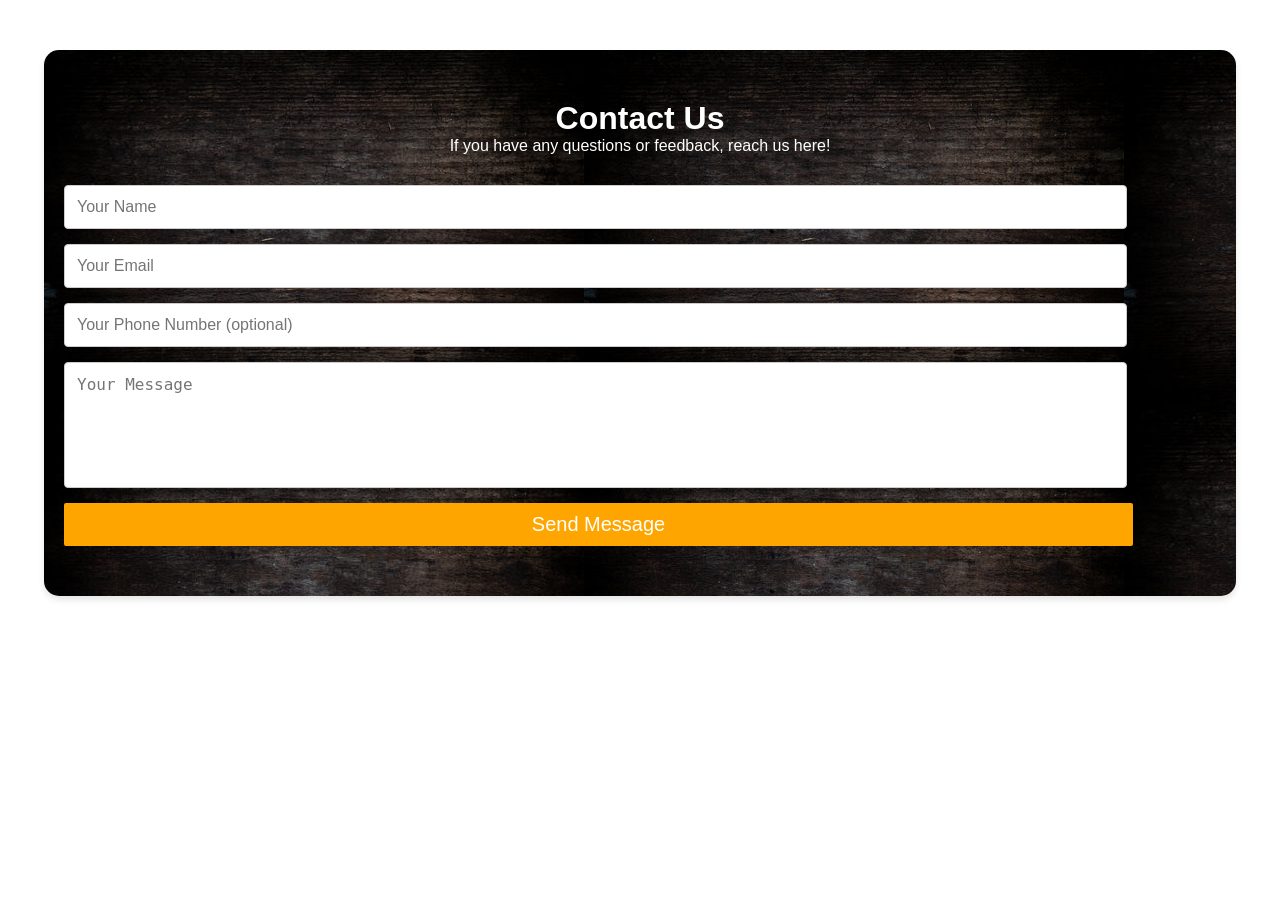
<file: tri2.html>
<!DOCTYPE html>
<html lang="en">
<head>
    <meta charset="UTF-8">
    <meta name="viewport" content="width=device-width, initial-scale=1.0">
    <meta http-equiv="X-UA-Compatible" content="ie=edge">
    <meta http-equiv="Content-Security-Policy" content="default-src 'self'; script-src 'self' 'unsafe-inline'; style-src 'self' 'unsafe-inline'; form-action 'none'; frame-ancestors 'none';">
    <meta name="referrer" content="strict-origin-when-cross-origin">
    <link rel="stylesheet" href="style.css">
    <title>ContactUs</title>
</head>
<body>
    <section class="contact-section">
        <h1>Contact Us</h1>
        <p>If you have any questions or feedback, reach us here!</p>
        <form class="contact-form" onsubmit="return false;">
            <input type="text" placeholder="Your Name" required>
            <input type="email" placeholder="Your Email" required>
            <input type="tel" placeholder="Your Phone Number (optional)">
            <textarea placeholder="Your Message" required></textarea>
            <button type="button" onclick="alert('Thank you for reaching out! We will respond soon.');">Send Message</button>
        </form>
    </section>
</body>
</html>
</file>
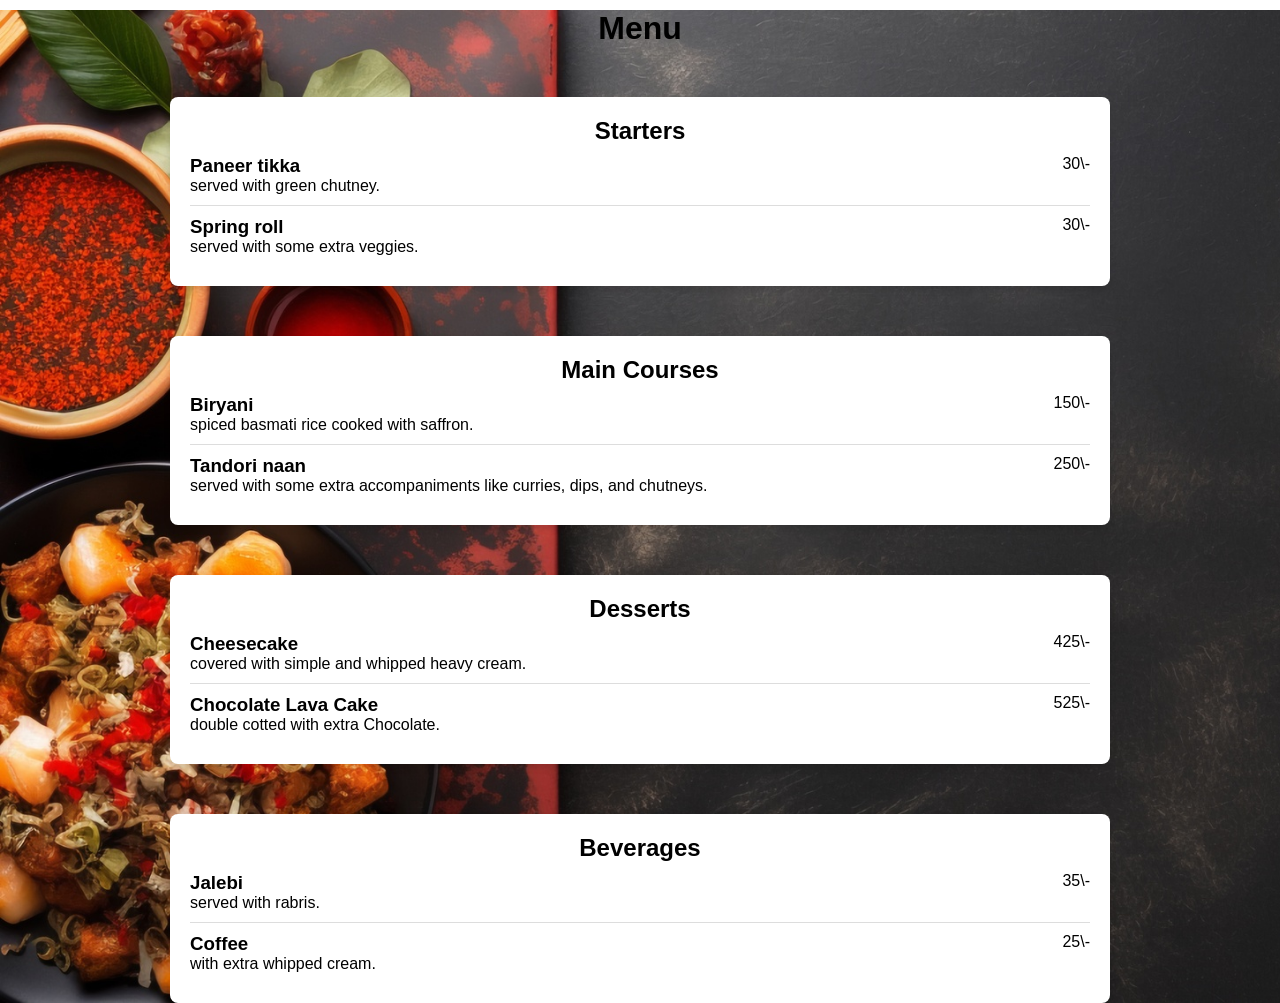
<file: tri3.html>
<!DOCTYPE html>
<html lang="en">
<head>
    <meta charset="UTF-8">
    <meta name="viewport" content="width=device-width, initial-scale=1.0">
    <meta http-equiv="X-UA-Compatible" content="ie=edge">
    <meta http-equiv="Content-Security-Policy" content="default-src 'self'; script-src 'self'; style-src 'self' 'unsafe-inline'; form-action 'self'; frame-ancestors 'none';">
    <meta name="referrer" content="strict-origin-when-cross-origin">
    <link rel="stylesheet" href="style.css">
    <title>Menu</title>
</head>
<body>
    <div id="Menu">
        <h1>Menu</h1>
        <form action="#">
                <div class="menu-section">
                            <h2>Starters</h2>
                            <div class="menu-item">
                                <div>
                                    <h3>Paneer tikka</h3>
                                    <p>served with green chutney.</p>
                                </div>
                                <span class="price">30\-</span>
                            </div>
                            <div class="menu-item">
                                <div>
                                    <h3>Spring roll</h3>
                                    <p>served with some extra veggies.</p>
                                </div>
                                <span class="price">30\-</span>
                            </div>
                        </div>
                        <div class="menu-section">
                            <h2>Main Courses</h2>
                            <div class="menu-item">
                                <div>
                                    <h3>Biryani</h3>
                                    <p>spiced basmati rice cooked with saffron.</p>
                                </div>
                                <span class="price">150\-</span>
                            </div>
                            <div class="menu-item">
                                <div>
                                    <h3>Tandori naan</h3>
                                    <p>served with some extra accompaniments like curries, dips, and chutneys.</p>
                                </div>
                                <span class="price">250\-</span>
                            </div>
                        </div>
                        <div class="menu-section">
                            <h2>Desserts</h2>
                            <div class="menu-item">
                                <div>
                                    <h3>Cheesecake</h3>
                                    <p>covered with simple and whipped heavy cream.</p>
                                </div>
                                <span class="price">425\-</span>
                            </div>
                            <div class="menu-item">
                                <div>
                                    <h3>Chocolate Lava Cake</h3>
                                    <p>double cotted with extra Chocolate.</p>
                                </div>
                                <span class="price">525\-</span>
                            </div>
                        </div>
                        <div class="menu-section">
                            <h2>Beverages</h2>
                            <div class="menu-item">
                                <div>
                                    <h3>Jalebi</h3>
                                    <p>served with rabris.</p>
                                </div>
                                <span class="price">35\-</span>
                            </div>
                            <div class="menu-item">
                                <div>
                                    <h3>Coffee</h3>
                                    <p>with extra whipped cream.</p>
                                </div>
                                <span class="price">25\-</span>
                            </div>
                        </div>
        </form>
    </div>
</body>
</html>
</file>
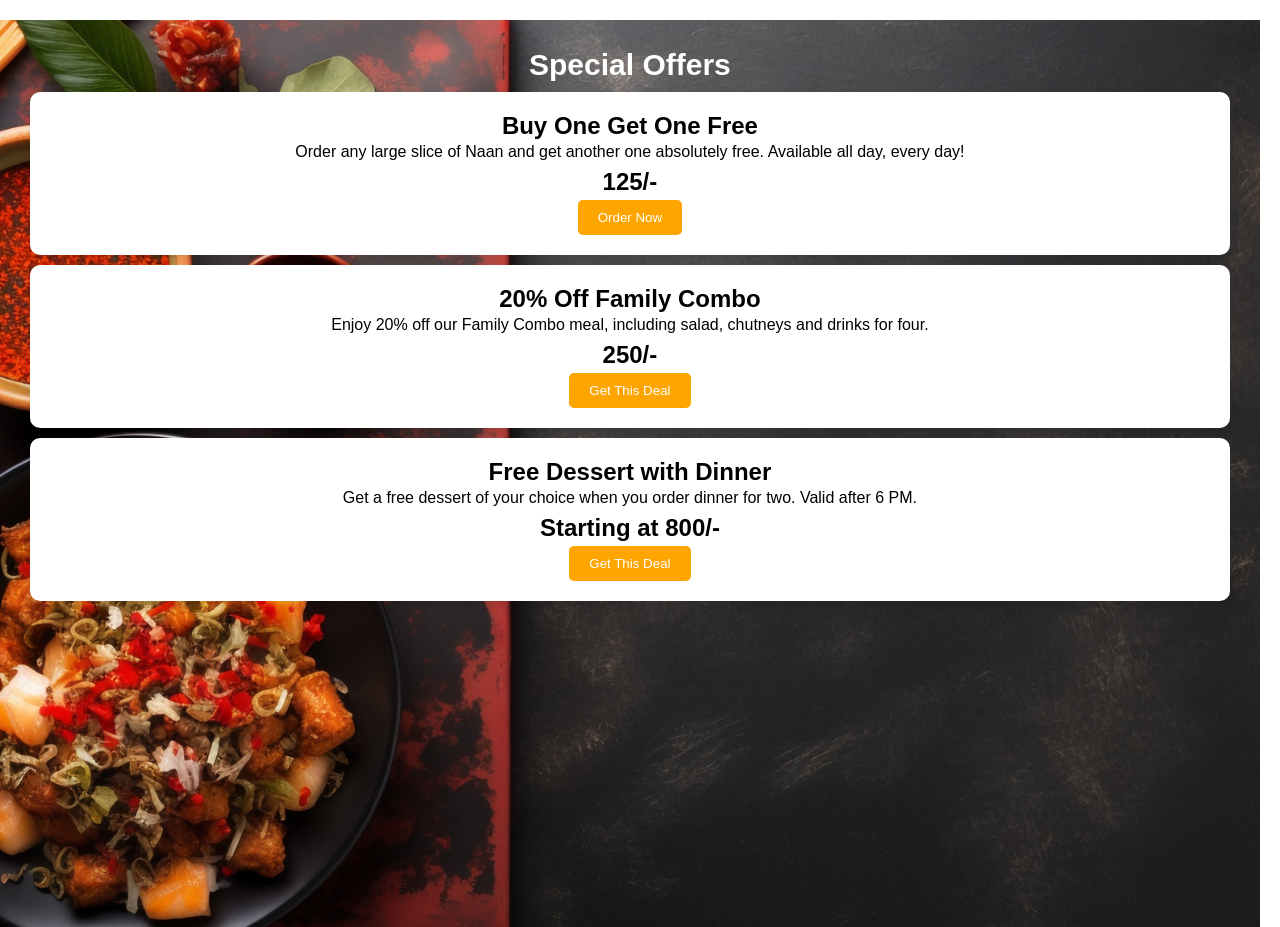
<file: tri4.html>
<!DOCTYPE html>
<html lang="en">
<head>
    <meta charset="UTF-8">
    <meta name="viewport" content="width=device-width, initial-scale=1.0">
    <meta http-equiv="X-UA-Compatible" content="ie=edge">
    <meta http-equiv="Content-Security-Policy" content="default-src 'self'; script-src 'self' 'unsafe-inline'; style-src 'self' 'unsafe-inline'; form-action 'none'; frame-ancestors 'none';">
    <meta name="referrer" content="strict-origin-when-cross-origin">
    <link rel="stylesheet" href="style.css">
    <title>Specials</title>
</head>
<body>
    <div id="Special Offers">
        <section class="offers-section">
        <h1>Special Offers</h1>
        <div class="offer">
            <h2>Buy One Get One Free</h2>
            <p>Order any large slice of Naan and get another one absolutely free. Available all day, every day!</p>
            <p class="price">125/-</p>
            <button type="button" onclick="alert('Order placed! Thank you.');">Order Now</button>
        </div>
        <div class="offer">
            <h2>20% Off Family Combo</h2>
            <p>Enjoy 20% off our Family Combo meal, including salad, chutneys and drinks for four.</p>
            <p class="price">250/-</p>
            <button type="button" onclick="alert('Deal applied! Proceed to checkout.');">Get This Deal</button>
        </div>
        <div class="offer">
            <h2>Free Dessert with Dinner</h2>
            <p>Get a free dessert of your choice when you order dinner for two. Valid after 6 PM.</p>
            <p class="price">Starting at 800/-</p>
            <button type="button" onclick="alert('Deal applied! Proceed to checkout.');">Get This Deal</button>
        </div>
        </section>
    </div>
</body>
</html>
</file>
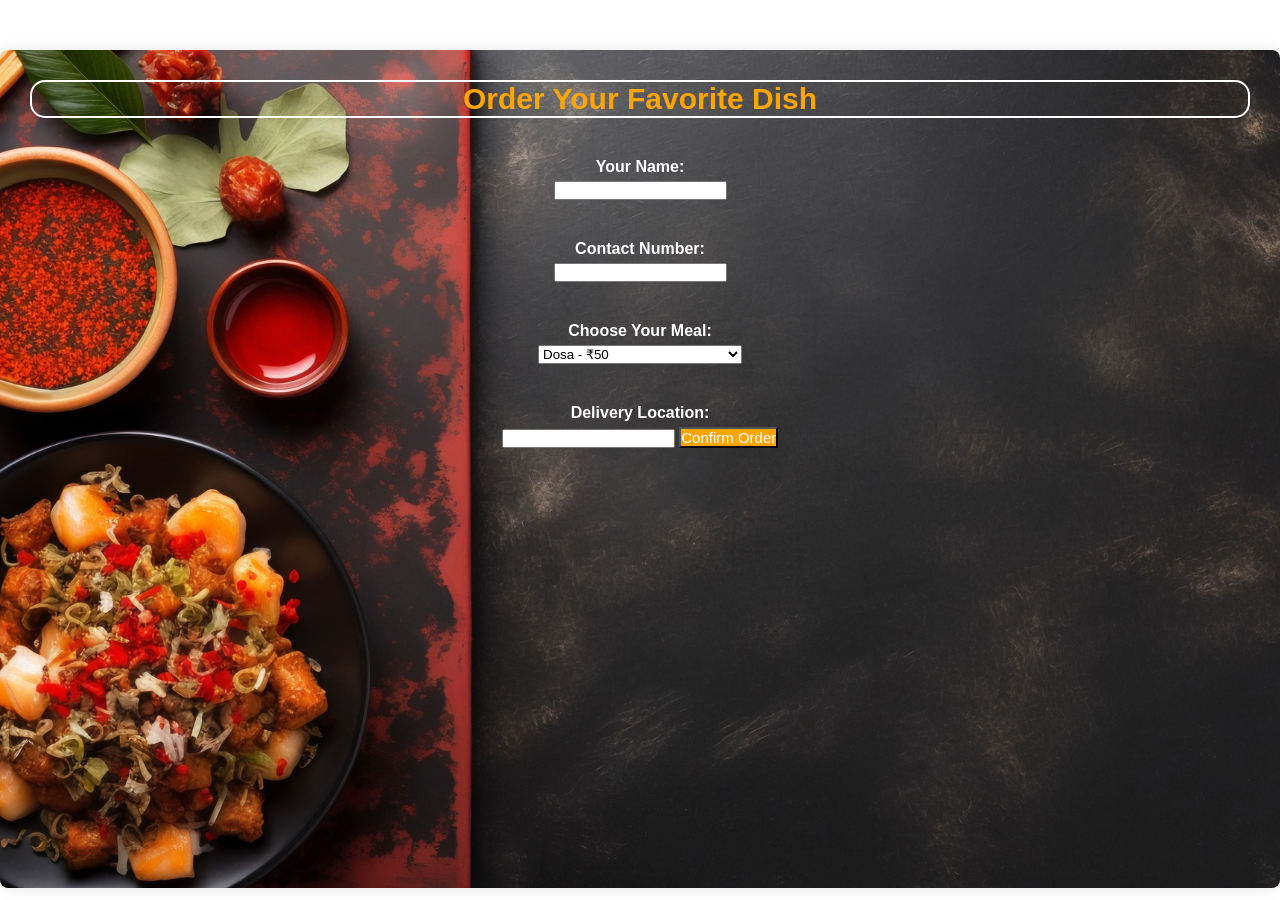
<file: tri5.html>
<!DOCTYPE html>
<html lang="en">
<head>
    <meta charset="UTF-8">
    <meta name="viewport" content="width=device-width, initial-scale=1.0">
    <meta http-equiv="X-UA-Compatible" content="ie=edge">
    <meta http-equiv="Content-Security-Policy" content="default-src 'self'; script-src 'self' 'unsafe-inline'; style-src 'self' 'unsafe-inline'; form-action 'none'; frame-ancestors 'none';">
    <meta name="referrer" content="strict-origin-when-cross-origin">
    <link rel="stylesheet" href="style.css">
    <link href="https://fonts.googleapis.com/css2?family=Ubuntu+Mono&display=swap"
        rel="stylesheet">
    <title>Order</title>
</head>
    <body>
        <div class="ord-container">
            <h2>Order Your Favorite Dish</h2>
            <form onsubmit="return false;">
                <div class="inputs">
                <label for="customer_name">Your Name:</label>
                <input type="text" id="customer_name" required> 
                <label for="contact_number">Contact Number:</label>
                    <input type="tel" id="contact_number" required>
                <label for="food_item">Choose Your Meal:</label>
                <select id="food_item" required>
                    <option value="Dosa">Dosa - ₹50</option>
                <option value="Idli">Idli - ₹40</option>
                <option value="Sambar">Sambar - ₹60</option>
                <option value="Vegetable Chettinad">Vegetable Chettinad - ₹80</option>
                <option value="Pongal">Pongal - ₹55</option>
                <option value="Ragi Mudde">Ragi Mudde - ₹45</option>
                <option value="Bisi Bele Bath">Bisi Bele Bath - ₹70</option>
                <option value="Neer Dosa">Neer Dosa - ₹50</option>
                <option value="Chitranna">Chitranna - ₹50</option>
                <option value="Mysore Pak">Mysore Pak - ₹30</option>
                <option value="Dhokla">Dhokla - ₹50</option>
                <option value="Thepla">Thepla - ₹40</option>
                <option value="Khandvi">Khandvi - ₹45</option>
                <option value="Undhiyu">Undhiyu - ₹90</option>
                <option value="Fafda">Fafda - ₹35</option>
                <option value="Dal Baati Churma">Dal Baati Churma - ₹100</option>
                <option value="Gatte Ki Sabzi">Gatte Ki Sabzi - ₹75</option>
                <option value="Ker Sangri">Ker Sangri - ₹85</option>
                <option value="Papad Ki Sabzi">Papad Ki Sabzi - ₹50</option>
                <option value="Pyaaz Kachori">Pyaaz Kachori - ₹40</option>
                <option value="Litti Chokha">Litti Chokha - ₹60</option>
                <option value="Thekua">Thekua - ₹35</option>
                <option value="Dal Pitha">Dal Pitha - ₹55</option>
                <option value="Malpua">Malpua - ₹50</option>
                <option value="Ghugni">Ghugni - ₹40</option>
                <option value="Paneer Butter Masala">Paneer Butter Masala - ₹120</option>
                <option value="Chole Bhature">Chole Bhature - ₹80</option>
                <option value="Rajma Chawal">Rajma Chawal - ₹90</option>
                <option value="Amritsari Kulcha">Amritsari Kulcha - ₹70</option>
                <option value="Paneer Tikka">Paneer Tikka - ₹110</option>
                <option value="Hyderabadi Veg Biryani">Hyderabadi Veg Biryani - ₹130</option>
                <option value="Bagara Baingan">Bagara Baingan - ₹80</option>
                <option value="Double Ka Meetha">Double Ka Meetha - ₹50</option>
                <option value="Mirchi Ka Salan">Mirchi Ka Salan - ₹70</option>
                <option value="Khatti Dal">Khatti Dal - ₹60</option>
                </select>
                
                <label for="delivery_address">Delivery Location:</label>
                <input type="text" id="delivery_address" required>
                
                <button type="button" class="order-button" onclick="alert('Order confirmed! You will receive a confirmation email shortly.');">Confirm Order</button>
                </div>
            </form>
        </div>
    </body>
    </html>
</file>
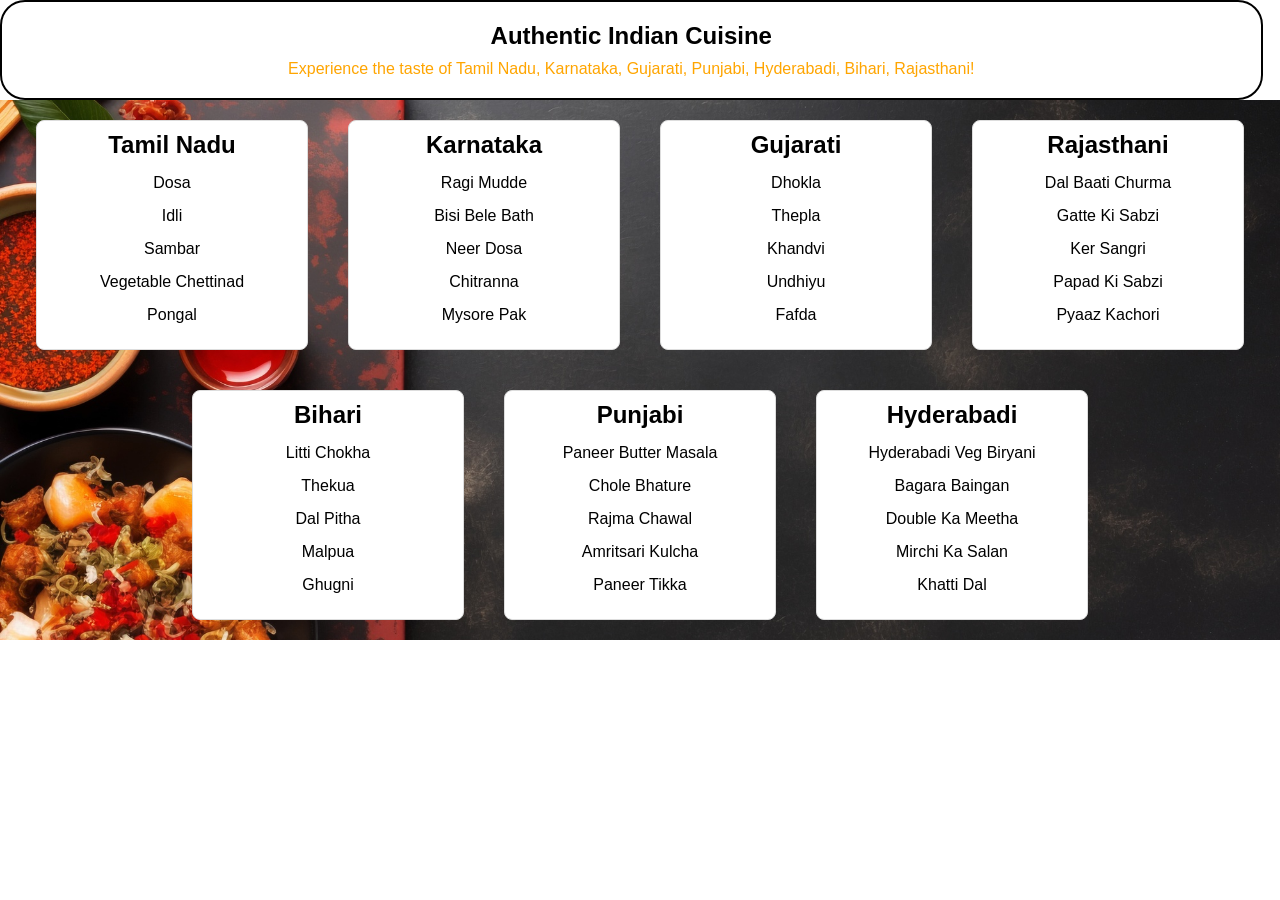
<file: tri6.html>
<!DOCTYPE html>
<html lang="en">
<head>
    <meta charset="UTF-8">
    <meta name="viewport" content="width=device-width, initial-scale=1.0">
    <meta http-equiv="X-UA-Compatible" content="ie=edge">
    <meta http-equiv="Content-Security-Policy" content="default-src 'self'; script-src 'self'; style-src 'self' 'unsafe-inline'; form-action 'self'; frame-ancestors 'none';">
    <meta name="referrer" content="strict-origin-when-cross-origin">
    <title>Cuisine items</title>
    <link rel="stylesheet" href="style.css">
</head>
<body>
    <header>
        <section id="cuisine" class="cui-hero">
        <h2>Authentic Indian Cuisine</h2>
        <p>Experience the taste of Tamil Nadu, Karnataka, Gujarati, Punjabi, Hyderabadi, Bihari, Rajasthani!</p>
        </section>
    </header>
    <div class="cui-menu">
        <div class="cuisine">
            <h2>Tamil Nadu</h2>
            <ul>
                <li>Dosa</li>
                <li>Idli</li>
                <li>Sambar</li>
                <li>Vegetable Chettinad</li>
                <li>Pongal</li>
            </ul>
        </div>
        <div class="cuisine">
            <h2>Karnataka</h2>
            <ul>
                <li>Ragi Mudde</li>
                <li>Bisi Bele Bath</li>
                <li>Neer Dosa</li>
                <li>Chitranna</li>
                <li>Mysore Pak</li>
            </ul>
        </div>
        <div class="cuisine">
            <h2>Gujarati</h2>
            <ul>
                <li>Dhokla</li>
                <li>Thepla</li>
                <li>Khandvi</li>
                <li>Undhiyu</li>
                <li>Fafda</li>
            </ul>
        </div>
        <div class="cuisine">
            <h2>Rajasthani</h2>
            <ul>
                <li>Dal Baati Churma</li>
                <li>Gatte Ki Sabzi</li>
                <li>Ker Sangri</li>
                <li>Papad Ki Sabzi</li>
                <li>Pyaaz Kachori</li>
            </ul>
        </div>
        <div class="cuisine">
            <h2>Bihari</h2>
            <ul>
                <li>Litti Chokha</li>
                <li>Thekua</li>
                <li>Dal Pitha</li>
                <li>Malpua</li>
                <li>Ghugni</li>
            </ul>
        </div>
        <div class="cuisine">
            <h2>Punjabi</h2>
            <ul>
                <li>Paneer Butter Masala</li>
                <li>Chole Bhature</li>
                <li>Rajma Chawal</li>
                <li>Amritsari Kulcha</li>
                <li>Paneer Tikka</li>
            </ul>
        </div>
        <div class="cuisine">
            <h2>Hyderabadi</h2>
            <ul>
                <li>Hyderabadi Veg Biryani</li>
                <li>Bagara Baingan</li>
                <li>Double Ka Meetha</li>
                <li>Mirchi Ka Salan</li>
                <li>Khatti Dal</li>
            </ul>
        </div>
    </div>
</body>
</html>
</file>
<file: style.css>
/* style.css */

/*CSS Reset*/
* {
    margin: 0px;
    padding: 0px;
}

/*Header Styling*/
#top {
    color: palevioletred;
    background-color: black;
    text-align: center;
    font-size: 46px;
    font-family: 'Ubuntu Mono', monospace;
    margin-top: 2px;
    margin-right: 20px;
    width: 98.8vw;
}

#top1 {
    text-align: center;
    color: white;
    background-color: black;
    margin: 0px;
    font-size: 21px;
    font-family: 'Ubuntu Mono', monospace;
    width: 98.8vw;
}

/* Navigation bar styling*/
/*Navbar image styling*/
#navbar img {
    display: block;
    width: 60px;
    height: 60px;
    margin: 0px auto;
}

/*Navbar Functionality*/
#navbar {
    display: flex;
    flex-direction: column;
    background-color: gray;
    height: 14vh;
    width: 98.3vw;
    font-family: 'Ubuntu Mono', monospace;
    margin-top: 0px;
    border: 2px solid black;
    border-radius: 15px;
}

/*Navbar content functionality*/
#navcontent {
    display: flex;
    justify-content: center;
}

/*Navbar content styling*/
ul li {
    list-style: none;
    margin: 15px;
    border-radius: 20px;
}

ul li a {
    padding: 1px;
    color: white;
    text-decoration: none;
    border-radius: 10px;
}

ul li a:hover {
    background-color: palevioletred;
    border-radius: 5px;
}

/* website background image designing */
#container1 {
    position: relative;
    display: flex;
    flex-direction: column;
    align-items: center;
    width: 100vw;
    height: 63vh;
}

/*Setting the background image using before pseudo selector*/
#container1::before {
    content: '';
    background: url('rest1.jpg');
    background-size: cover;
    width: 98.3vw;
    height: 59vh;
    position: absolute;
    top: 0px;
    left: 0px;
    font-family: 'Ubuntu Mono', monospace;
    margin-right: 45px;
    font-weight: bold;
    z-index: -1;
    opacity: 0.89;
    border: 2px solid black;
    border-bottom-left-radius: 100px;
    border-bottom-right-radius: 100px;
}

#row1 {
    color: black;
    font-weight: bold;
    font-size: 2rem;
    text-align: center;
    margin-top: 35px;
}

/*Button Styling*/
.btn {
    margin-top: 15px;
    border: 3px solid white;
    border-radius: 17px;
    background-color: yellow;
    font-size: 20px;
    font-weight: bold;
    font-family: 'Ubuntu Mono', monospace;
    text-decoration: none;
    color: rgb(47, 1, 90);
}

.search-button img {
    width: 20px; 
    height: 20px; 
    margin-left: -80px;
    border: none;
    margin-top: 42px; 
}

.search-input {
    width: 80%;
    padding: 10px 20px;
    font-size: 16px;
    border: 1px solid #ccc;
    border-radius: 25px;
    border-color: #333;
    outline: none;
    transition: border-color 0.3s ease;
    height: 20px; 
}

.btn:hover {
    cursor: pointer;
    background-color: white;
}

#container3 {
    display: flex;
    justify-content: space-evenly;
}

#row2 {
    width: 24vw;
    height: 21vh;
    box-shadow: 2px 7px 16px 19px;
    margin-top: 51px;
    margin-bottom: 51px;
    display: flex;
    justify-content: center;
    align-items: flex-end;
    position: relative;
    margin-right: 38px;
    border-radius: 40px;
}

#row2::before {
    content: '';
    background: url('rest.7.jpg');
    background-size: cover;
    position: absolute;
    top: 0px;
    left: 0px;
    width: 24vw;
    height: 21vh;
    z-index: -1;
    border-radius: 40px;
}

#row3 {
    position: relative;
    width: 24vw;
    height: 21vh;
    display: flex;
    justify-content: center;
    align-items: flex-end;
    box-shadow: 2px 7px 16px 19px;
    margin-top: 51px;
    margin-bottom: 51px;
    margin-left: 38px;
    border-radius: 40px;
}

#row3::before {
    content: '';
    background: url('rest.5.jpg') no-repeat center center/cover;
    background-size: cover;
    position: absolute;
    top: 0px;
    left: 0px;
    width: 24vw;
    height: 21vh;
    z-index: -1;
    border-radius: 40px;
}

#top3 {
    text-align: center;
    color: black;
    font-family: 'Ubuntu Mono', monospace;
    margin-top: 35px;
    font-size: 35px;
}

#container4 {
    display: flex;
    gap: 20px;
    grid-template-columns: repeat(auto-fit, minmax(350px, 1fr));
    margin: 41px;
}

#row4 {
    width: 29vw;
    height: 360px;
    border: 2px solid black;
    background: url('rest.3.jpg') no-repeat center center/cover;
    display: flex;
    justify-content: center;
    align-items: flex-end;
    border-radius: 15px;
}

#row5 {
    width: 29vw;
    height: 360px;
    border: 2px solid black;
    background: url('https://media.geeksforgeeks.org/wp-content/uploads/20240711123257/jpeg-optimizer_2151182491.jpg') no-repeat center center/cover;
    display: flex;
    justify-content: center;
    align-items: flex-end;
    border-radius: 15px;
}

#row6 {
    width: 30vw;
    height: 360px;
    border: 2px solid black;
    background: url('rest.4.jpg') no-repeat center center/cover;
    display: flex;
    justify-content: center;
    align-items: flex-end;
    border-radius: 15px;
}

/*Designing the footer*/
footer {
    text-align: center;
}

/*Designing of Contact-form*/       
.contact-section {
    padding: 50px 20px;
    max-width: 90vw;
    margin: 50px auto;
    border-radius: 15px;
    box-shadow: 0 4px 6px rgba(0, 0, 0, 0.1);
    background-image: url('rest.9.jpg');
    text-align: center;
}

.contact-section h1 {
    text-align: center;
    font-size: 32px;
    color: white;
}

.contact-section p {
    text-align: center;
    color: white;
    margin-bottom: 30px;
}

.contact-form {
    display: flex;
    flex-direction: column;
    gap: 15px;
}

.contact-form input,
.contact-form textarea {
    width: 90%;
    padding: 12px;
    font-size: 16px;
    border: 1px solid #ccc;
    border-radius: 4px;
    outline: none;
}

.contact-form textarea {
    resize: none;
    height: 100px;
}

.contact-form button {
    padding: 10px;
    font-size: 20px;
    background-color: orange;
    color: white;
    width: 92.8%;
    border: none;
    border-radius: 2px;
    cursor: pointer;
}

.contact-form button:hover {
    background-color: white;
    color: orange;
}

/*designing the menu-item*/
#Menu {
    font-family: Arial, sans-serif;
    background-image: url('rest1.jpg');
    background-size: cover;
    text-align: center;
    margin-bottom: 10px;
    margin-top: 10px;
}

.menu-section {
    max-width: 900px;
    margin: 50px auto;
    padding: 20px;
    background: #fff;
    border-radius: 8px;
    box-shadow: 0 4px 6px rgba(0, 0, 0, 0.1);
}

.menu-section h1 {
    text-align: left;
    color: white;
    font-size: 32px;
    margin-bottom: 20px;
    border-bottom: #333;
    margin-top: 20px;
}

.menu-item {
    display: flex;
    justify-content: space-between;
    text-align: left;
    padding: 10px 0;
    border-bottom: 1px solid #ddd;
}

.menu-item:last-child {
    border-bottom: none;
}

.menu-item .item-name {
    font-size: 18px;
    color: #555;
    text-align: left;
}

.menu-item .item-price {
    font-size: 18px;
    font-weight: bold;
    color: #333;
}

/*Desiging the offer-section*/
.offers-section h1 {
    font-size: 30px;
    text-align: center;
    color: white;
    border: #444;
    margin-top: 8px;
}

.offers-section {
    background: url('rest1.jpg');
    background-size: cover;
    padding: 20px;
    text-align: center;
    width: 95.3vw; 
    height: 96.3vh; 
    margin-top: 20px; 
}

.offer {
    margin: 10px;
    padding: 20px;
    border-radius: 10px;
    background-color: #fff;
    box-shadow: 0 4px 8px rgba(0, 0, 0, 0.1);
}

.offer h2 {
    color: black;
}

.offer p {
    font-size: 1rem;
    line-height: 1.5;
    color: black;
}

.offer .price {
    font-size: 1.5rem;
    font-weight: bold;
    color: black;
}

.offer button {
    padding: 10px 20px;
    color: #fff;
    background-color: orange;
    border: none;
    border-radius: 5px;
    cursor: pointer;
}

.offer button:hover {
    background-color: orange;
}

/* designing of order-items */ 
.ord-container {
    min-width: 93%; 
    min-height: 96%;
    margin: 50px auto; 
    padding: 30px; 
    border-radius: 8px; 
    box-shadow: 0 0 15px rgba(0,0,0,0.1); 
    background-image: url('rest1.jpg');
    background-size: cover;
}

.ord-container h2 { 
    color: orange; 
    font-size: 30px;
    border: white 2px solid;
    border-radius: 15px;
}
label { 
    display: block; 
    margin: 15px 0 5px; 
    font-weight: bold; 
    color: white;
    margin-top: 40px;
}
.inputs select label { 
    width: 50%; 
    padding: 12px; 
    margin: 8px 0; 
    border: 1px solid #ccc;
    border-radius: 5px; 
    font-size: 18px; 
}
.order-button { 
    background-color: orange; 
    color: white; 
    cursor: pointer; 
    font-size: 15px; 
}
.order-button:hover { 
    background-color: #218838; 
}

/* cuisine items */
/* styles.css */

.cui-hero {
    text-align: center;
    padding: 20px;
    background-color: white;
    border: black  2px solid;
    border-radius: 25px;
    width: 95.2%;
}

.cui-hero p {
    color: orange;
    font-size: 16px;
    margin-top: 10px;
}
body { 
    font-family: Arial, sans-serif; 
    text-align: center;
    width: 100vw;
    height: 90vh;
}
.cui-menu { 
    display: flex; 
    flex-wrap: wrap; 
    justify-content: center; 
    background-image: url('rest1.jpg');
    background-size: cover;
}
.cuisine { 
    margin: 20px; 
    padding: 10px; 
    border: 1px solid #ddd; 
    border-radius: 8px; 
    width: 250px; 
    background-color: white;
}
h2 { 
    color: black; 
}
ul { 
    list-style: none; 
    padding: 0; 
}
</file>
